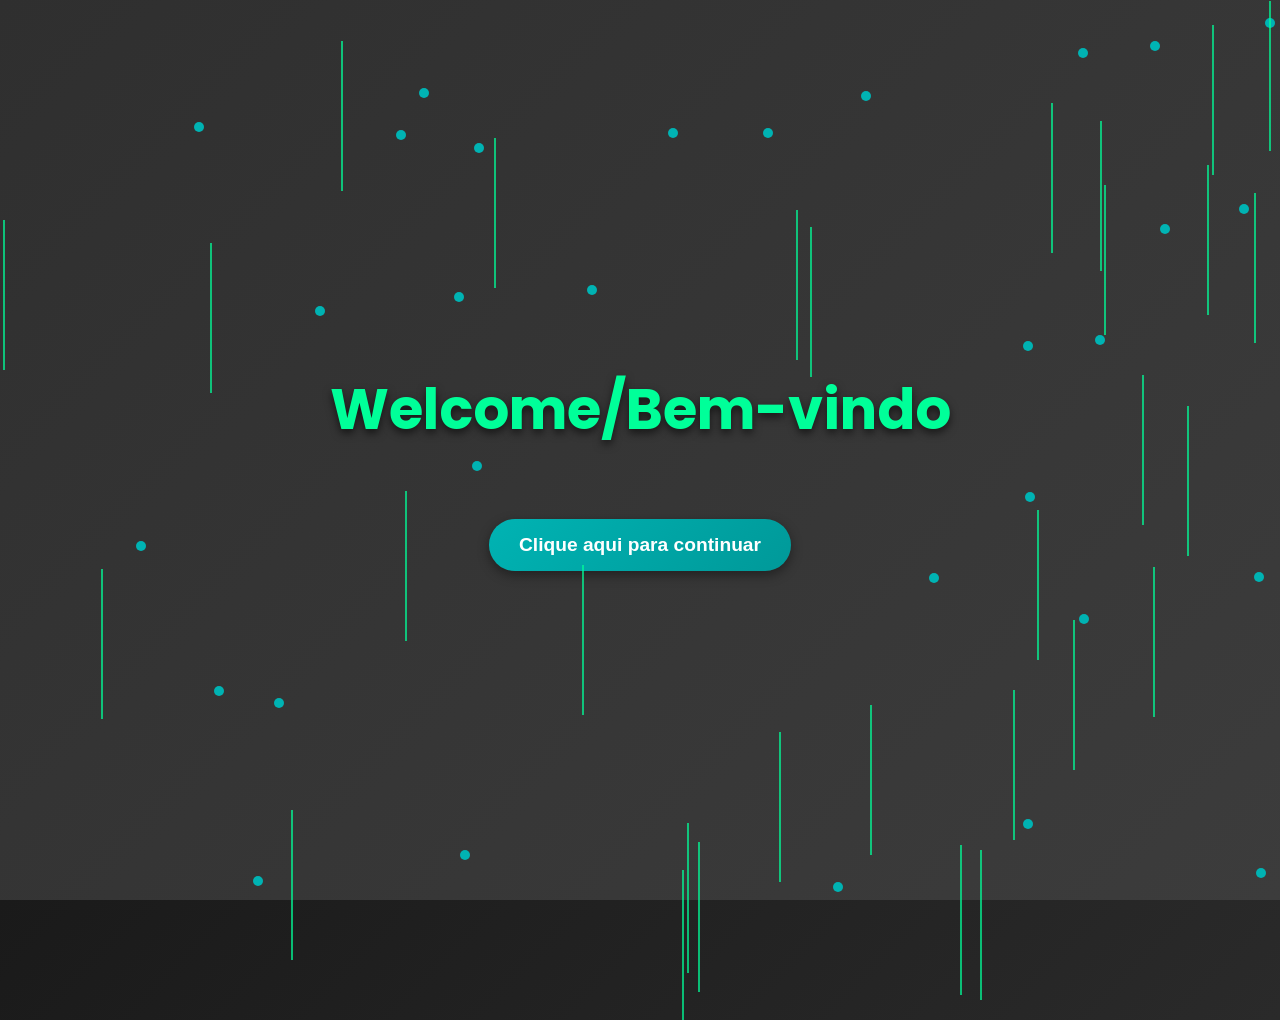
<file: projeto.html>
<!DOCTYPE html>
<html lang="pt-BR">
<head>
    <meta charset="UTF-8">
    <meta name="viewport" content="width=device-width, initial-scale=1.0">
    <title>Welcome</title>
    <link href="https://fonts.googleapis.com/css2?family=Poppins:wght@500;700&display=swap" rel="stylesheet">
    <style>
        body {
            margin: 0;
            padding: 0;
            font-family: 'Poppins', sans-serif;
            display: flex;
            flex-direction: column;
            justify-content: center;
            align-items: center;
            height: 100vh;
            background: linear-gradient(135deg, #1a1a1a, #333333); /* Fundo metálico escuro */
            color: #f0f0f0; /* Texto claro */
            overflow: hidden;
            text-align: center;
            position: relative;
        }

        h1 {
            font-size: 3.5em;
            animation: fadeIn 2s ease-in-out, slideIn 1.5s ease-out;
            text-shadow: 0 4px 8px rgba(0, 0, 0, 0.6);
            color: #00ff99; /* Verde neon futurista */
        }

        p {
            font-size: 1.2em;
            margin-top: 10px;
            color: #d1d4ff;
            animation: fadeIn 3s ease-in-out;
        }

        button {
            margin-top: 30px;
            padding: 15px 30px;
            font-size: 1.2em;
            font-weight: bold;
            color: white;
            background: linear-gradient(135deg, #00b3b3, #009999); /* Azul e verde metálico */
            border: none;
            border-radius: 50px;
            cursor: pointer;
            box-shadow: 0 4px 12px rgba(0, 0, 0, 0.4);
            transition: transform 0.3s, box-shadow 0.3s;
        }

        button:hover {
            transform: scale(1.1);
            box-shadow: 0 6px 16px rgba(0, 0, 0, 0.5);
        }

        /* Fundo inspirado em circuitos robóticos */
        .background {
            position: absolute;
            top: 0;
            left: 0;
            width: 100%;
            height: 100%;
            z-index: -1;
            background: linear-gradient(135deg, #2f2f2f, #3c3c3c); /* Fundo metálico escuro */
        }

        .line {
            position: absolute;
            width: 2px;
            height: 150px;
            background: #00ff99; /* Linhas em verde neon */
            opacity: 0.7;
            animation: grow 3s infinite linear;
        }

        .circle {
            position: absolute;
            width: 10px;
            height: 10px;
            background: #00b3b3; /* Círculos em azul metálico */
            border-radius: 50%;
            animation: pulse 2s infinite ease-in-out;
        }

        /* Animações */
        @keyframes fadeIn {
            0% {
                opacity: 0;
            }
            100% {
                opacity: 1;
            }
        }

        @keyframes slideIn {
            0% {
                transform: translateY(-50px);
            }
            100% {
                transform: translateY(0);
            }
        }

        @keyframes grow {
            0% {
                height: 0;
            }
            100% {
                height: 150px;
            }
        }

        @keyframes pulse {
            0% {
                transform: scale(1);
                opacity: 0.7;
            }
            50% {
                transform: scale(1.5);
                opacity: 1;
            }
            100% {
                transform: scale(1);
                opacity: 0.7;
            }
        }
    </style>
</head>
<body>
    <div class="background">
        <!-- Linhas e círculos simulando um tema tecnológico -->
        <script>
            for (let i = 0; i < 30; i++) {
                // Criar linhas
                const line = document.createElement('div');
                line.classList.add('line');
                line.style.left = Math.random() * 100 + '%';
                line.style.top = Math.random() * 100 + '%';
                line.style.animationDuration = Math.random() * 3 + 2 + 's';
                document.body.appendChild(line);

                // Criar círculos
                const circle = document.createElement('div');
                circle.classList.add('circle');
                circle.style.left = Math.random() * 100 + '%';
                circle.style.top = Math.random() * 100 + '%';
                circle.style.animationDelay = Math.random() * 2 + 's';
                document.body.appendChild(circle);
            }
        </script>
    </div>
    <h1>Welcome/Bem-vindo</h1>
    <button onclick="irParaPagina()">Clique aqui para continuar</button>

    <script>
        // Função para redirecionar o usuário
        function irParaPagina() {
            window.location.href = "index.html"; // Substitua pelo caminho da sua página
        }
    </script>
</body>
</html>
</file>
